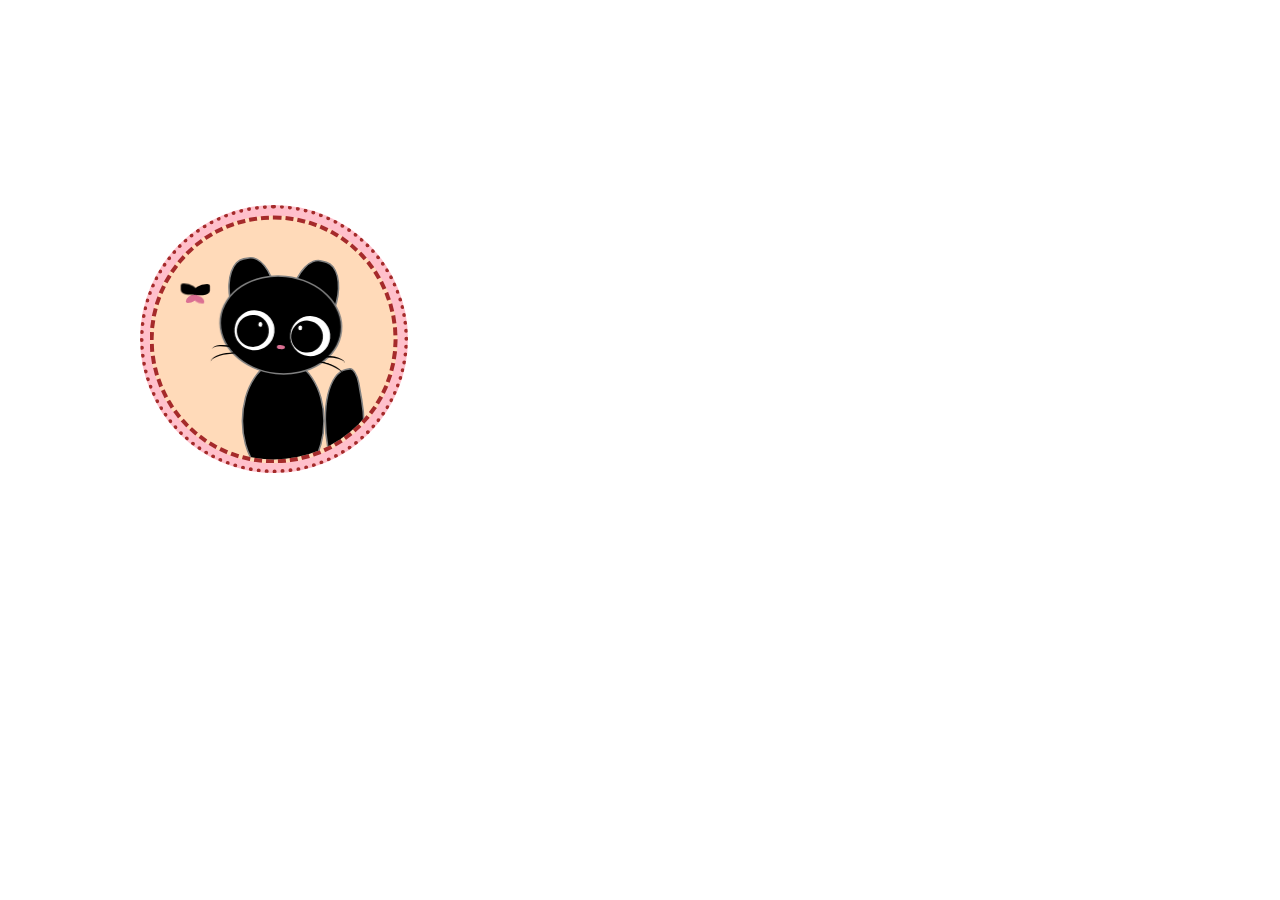
<file: index.html>
<!DOCTYPE html>
    <html>
    <head>
        <title>CAT</title>
        <style>
            .head{
                width: 150px;
                height:120px;
                border-radius: 80%;
                background-color: black;
                border: 2.5px solid grey;
                position: absolute;
                left: 2px;
                transform: rotate(6deg);
                z-index: 2;
            }
            .eye{
                width: 50px;
                height:50px;
                border-radius: 80%;
                background-color: white;
                border: 2px solid black;
                
            }
            #l{
                position: absolute;
                top: 45px;
                left: 20px;
            }
            #r{
                position: absolute;
                top: 45px;
                left: 90px;
            }
            .eyelid{
                width: 40px;
                height:40px;
                border-radius: 80%;
                background-color: black;
            }
            #l1{
                position: absolute;
                top: 53px;
                left: 25px;
            }
            #r1{
                position: absolute;
                top: 53px;
                left: 93px;
            }
            .dot{
                width:5px;
                height:6px;
                border-radius: 80%;
                background-color: white;
                border: 1px solid black;
            }
            #l2{
                position: absolute;
                top: 60px;
                left: 50px;
            }
            #r2{
                position: absolute;
                top: 59px;
                left: 100px;
            }
            .nose{
                width: 10px;
                height: 5px;
                background-color: palevioletred;
                border-radius: 45%;
                position: relative;
                top: 85px;
                left: 73px;
            }
            .whiskers{
                width: 55px;
                height: 20px;
                border-radius: 80%;
                border-top: 2px solid black;
                /* background-color: black; */
               
            }
            #l3{
                position: absolute;
                top: 98px;
                left: 2px;
                transform: rotate(10deg);
            }
            #r3{
                position: absolute;
                top: 98px;
                left: 115px;
                transform: rotate(350deg);
            }
            #l4{
                position: absolute;
                top: 105px;
                left: 2px;
                transform: rotate(350deg);
            }
            #r4{
                position: absolute;
                top: 105px;
                left: 115px;
                transform: rotate(10deg);
            }
            .cat-body{
                width: 100px;
                height: 150px;
                border-radius: 80%;
                border: 2.5px solid grey;
                background-color: black;
                position: relative;
                top: 105px;
                left: 30px;
                z-index: 1;
            }

            .ears>div{
                width: 55px;
                height: 100px;
                border-radius: 80% 80% 100% 60%;
                border: 2.5px solid grey;
                background-color: black;
                
            }
            #l5{
                position: absolute;
                top: -23px;
                left: 15px;
                transform: rotate(350deg);
            }
            #r5{
                position: absolute;
                top: -20px;
                left: 90px;
                transform: rotate(15deg);
            }
            .tail{
                width: 50px;
                height: 120px;
                border-radius: 90% 20% 80% 30%;
                
                position: absolute;
                bottom: 15px;
                left: 99px;
                background-color: black;
                border: 2.5px solid grey;
                transform: rotate(-10deg);
                
            }
            .dot-circle{
                width: 325px;
                height: 325px;
                background-color: pink;
                border-radius: 100%;
                border: 5px dotted brown;
                animation: spin 2s linear  infinite;
                
            }
            @keyframes spin{
                from{
                    transform: rotate(0deg);
                }
                to{
                    transform: rotate(360deg);
                }
            }
            .dash-circle{
                width: 300px;
                height: 300px;
                background-color: peachpuff;
                border-radius: 100%;
                border: 5px dashed brown;
                position: relative;
                bottom: 322px;
                left: 12px;
                overflow: hidden;
            }
            .circle{
                position: absolute;
                top: 5px;
                left: 80px;
               transform: scale(0.8);
               transform-origin: 300px 1000px 10px;
            }
            .cat{
                position: absolute;
                top: 70px;
                left: 80px;
                
            }
            .kan{
                position: absolute;
                top: -2px;
                right: 154.5px;
            }
            .whisks{
                position: absolute;
                bottom: 125px;
                right: 160px;
            }
            .butterfly-ru{
                width: 30px;
                height: 20px;
                background-color: black;
                border-radius: 100% 20% 50% 20%;
            }
            .butterfly-rd{
                width: 20px;
                height: 15px;
                background-color: palevioletred;
                border-radius: 100% 20%;
                transform:rotateX(180deg)
            }
             .butterfly-lu{ 
                width: 30px;
                height: 20px;
                background-color: black;
                border-radius: 100% 20% 50% 20%;
                transform: rotateY(180deg);
               
            }
            .butterfly-ld{
                width: 20px;
                height: 15px;
                background-color: palevioletred;
                border-radius: 100% 20%;
                position: relative;
                left: 9px;

             }
             .rightbf{
                position: absolute;
                top: 1px;
                left: 22px;
                animation: r-flap 0.3s infinite alternate ease-out;
             }
             .leftbf{
                position: absolute;
                animation: l-flap 0.3s infinite alternate ease-in-out;
             }
             @keyframes l-flap{
                from{
                    transform: rotateY(-30deg);
                }
                to{
                    transform: rotatey(20deg);
                }
             }
             @keyframes r-flap{
                from{
                    transform: rotateY(30deg);
                }
                to{
                    transform: rotatey(-20deg);
                }
             }
             .butterfly{
                position: absolute;
                top: 10px;
                right: 150px;
                transform: scale(0.7);
             }
        </style>
    </head>
        <body style="background-image: url('c:/Users/Administrator/Downloads/bg.jpg');background-size: cover;overflow: hidden;">    
            <div class="circle">
                <div class="dot-circle"></div>
                <div class="dash-circle">

                    <div class="cat">           
                        <div class="ears">
                            <div id="l5"></div><div id="r5"></div>
                        </div>
                    
                        <div class="head">
                            <div class="kan"> 
                                <div class="eye" id="l"></div><div class="eye" id="r"></div>
                                <div class="eyelid" id="l1"></div><div class="eyelid" id="r1"></div>
                                <div class="dot" id="l2"></div><div class="dot" id="r2"></div>
                            </div>
                            
                            <div class="nose" ></div>
                            
                            <div class="whisks">
                                <div class="whiskers" id="l3"></div><div class="whiskers" id="r3"></div>
                                <div class="whiskers" id="l4"></div><div class="whiskers" id="r4"></div>
                            </div>
                        </div>
                        <div class="cat-body" id="cb">
                            <div class="tail"></div>
                        </div>
                        <div class="butterfly">
                            <div class="leftbf">
                                <div class="butterfly-lu"></div>
                                <div class="butterfly-ld"></div>
                            </div>
                            <div class="rightbf">
                                <div class="butterfly-ru"></div>
                                <div class="butterfly-rd"></div>
                            </div>
                        </div>
                    </div>
                    </div>
                </div>
        </div>



    </body>
</html>
</file>
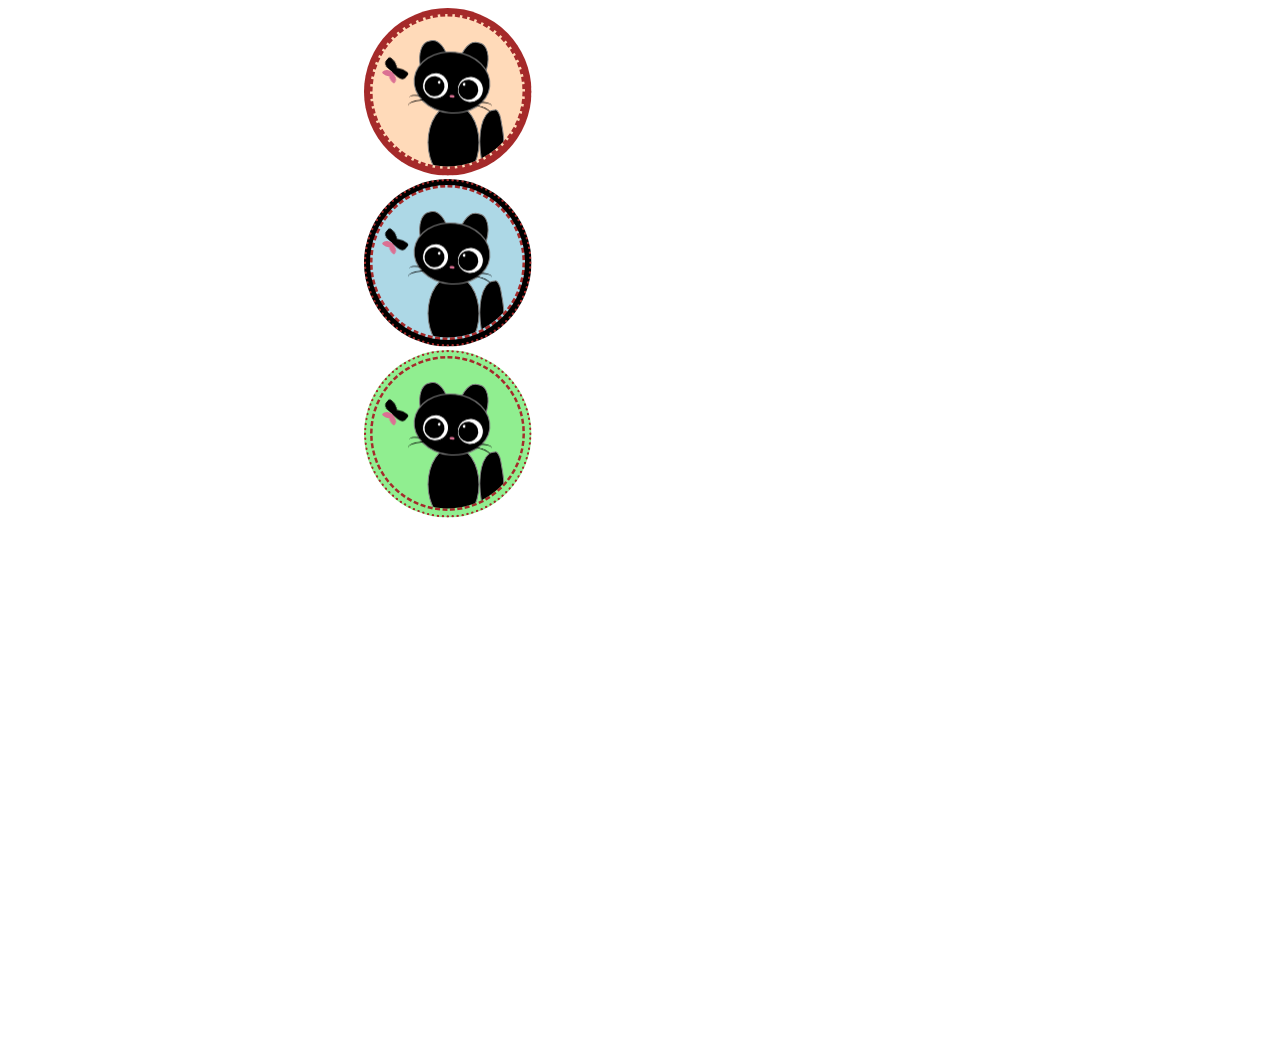
<file: new project/cat.html>
<!DOCTYPE html>
    <html>
    <head>
        <title>CAT</title>
        <link rel="stylesheet" href="cat-css.css"></link>
    </head>
    
        <body style="background-image: url('c:/Users/Administrator/Downloads/bg.jpg');background-size: 100% 65%;background-repeat: no-repeat;background-position: center-bottom 80%;overflow: hidden;">    
            


            <div class="container">
            <div class="circle" id="cat">
                <div class="dot-circle"></div>
                <div class="dash-circle">

                    <div class="cat">           
                        <div class="ears">
                            <div id="l5"></div><div id="r5"></div>
                        </div>
                    
                        <div class="head">
                            <div class="kan"> 
                                <div class="eye" id="l"></div><div class="eye" id="r"></div>
                                <div class="eyelid" id="l1"></div><div class="eyelid" id="r1"></div>
                                <div class="dot" id="l2"></div><div class="dot" id="r2"></div>
                            </div>
                            
                            <div class="nose" ></div>
                            
                            <div class="whisks">
                                <div class="whiskers" id="l3"></div><div class="whiskers" id="r3"></div>
                                <div class="whiskers" id="l4"></div><div class="whiskers" id="r4"></div>
                            </div>
                        </div>
                        <div class="cat-body" id="cb">
                            <div class="tail"></div>
                        </div>
                        <div class="butterfly">
                            <div class="leftbf">
                                <div class="butterfly-lu"></div>
                                <div class="butterfly-ld"></div>
                            </div>
                            <div class="rightbf">
                                <div class="butterfly-ru"></div>
                                <div class="butterfly-rd"></div>
                            </div>
                        </div>
                    </div>
                    

                    </div>
                </div>
                </div>
        

                <script src="cat-repition-nd-bgcolor.js"></script>
    </body>
</html>
</file>
<file: new project/cat-css.css>
.head{
                width: 150px;
                height:120px;
                border-radius: 80%;
                background-color: black;
                border: 2.5px solid grey;
                position: absolute;
                left: 2px;
                transform: rotate(6deg);
                z-index: 2;
            }
            .eye{
                width: 50px;
                height:50px;
                border-radius: 80%;
                background-color: white;
                border: 2px solid black;
                
            }
            #l{
                position: absolute;
                top: 45px;
                left: 20px;
            }
            #r{
                position: absolute;
                top: 45px;
                left: 90px;
            }
            .eyelid{
                width: 40px;
                height:40px;
                border-radius: 80%;
                background-color: black;
            }
            #l1{
                position: absolute;
                top: 53px;
                left: 25px;
            }
            #r1{
                position: absolute;
                top: 53px;
                left: 93px;
            }
            .dot{
                width:5px;
                height:6px;
                border-radius: 80%;
                background-color: white;
                border: 1px solid black;
            }
            #l2{
                position: absolute;
                top: 60px;
                left: 50px;
            }
            #r2{
                position: absolute;
                top: 59px;
                left: 100px;
            }
            .nose{
                width: 10px;
                height: 5px;
                background-color: palevioletred;
                border-radius: 45%;
                position: relative;
                top: 85px;
                left: 73px;
            }
            .whiskers{
                width: 55px;
                height: 20px;
                border-radius: 80%;
                border-top: 2px solid black;
                /* background-color: black; */
               
            }
            #l3{
                position: absolute;
                top: 98px;
                left: 2px;
                transform: rotate(10deg);
            }
            #r3{
                position: absolute;
                top: 98px;
                left: 115px;
                transform: rotate(350deg);
            }
            #l4{
                position: absolute;
                top: 105px;
                left: 2px;
                transform: rotate(350deg);
            }
            #r4{
                position: absolute;
                top: 105px;
                left: 115px;
                transform: rotate(10deg);
            }
            .cat-body{
                width: 100px;
                height: 150px;
                border-radius: 80%;
                border: 2.5px solid grey;
                background-color: black;
                position: relative;
                top: 105px;
                left: 30px;
                z-index: 1;
            }

            .ears>div{
                width: 55px;
                height: 100px;
                border-radius: 80% 80% 100% 60%;
                border: 2.5px solid grey;
                background-color: black;
                
            }
            #l5{
                position: absolute;
                top: -23px;
                left: 15px;
                transform: rotate(350deg);
            }
            #r5{
                position: absolute;
                top: -20px;
                left: 90px;
                transform: rotate(15deg);
            }
            .tail{
                width: 50px;
                height: 120px;
                border-radius: 90% 20% 80% 30%;
                
                position: absolute;
                bottom: 15px;
                left: 99px;
                background-color: black;
                border: 2.5px solid grey;
                transform: rotate(-10deg);
                
            }
            .dot-circle{
                width: 325px;
                height: 325px;
                background-color: pink;
                border-radius: 100%;
                border: 5px dotted brown;
                animation: spin 2s linear  infinite;
                
            }
            @keyframes spin{
                from{
                    transform: rotate(0deg);
                }
                to{
                    transform: rotate(360deg);
                }
            }
            .dash-circle{
                width: 300px;
                height: 300px;
                background-color: peachpuff;
                border-radius: 100%;
                border: 5px dashed brown;
                position: absolute;
                top: 12px;
                left: 12px;
                overflow: hidden;
            }
            .circle{
                /* position: absolute;
                top: 5px;*/
                left: 80px; 
                position: relative;
                height: 120px;
                width: 120px;
               margin-bottom: 220px;
                /* transform: scale(0.5);  */
               /* transform-origin: 300px 150px; */
            }
            .cat{
                position: absolute;
                top: 70px;
                left: 80px;
                
            }
            .kan{
                position: absolute;
                top: -2px;
                right: 154.5px;
            }
            .whisks{
                position: absolute;
                bottom: 125px;
                right: 160px;
            }
            .butterfly-ru{
                width: 30px;
                height: 20px;
                background-color: black;
                border-radius: 100% 20% 50% 20%;
            }
            .butterfly-rd{
                width: 20px;
                height: 15px;
                background-color: palevioletred;
                border-radius: 100% 20%;
                transform:rotateX(180deg)
            }
             .butterfly-lu{ 
                width: 30px;
                height: 20px;
                background-color: black;
                border-radius: 100% 20% 50% 20%;
                transform: rotateY(180deg);
               
            }
            .butterfly-ld{
                width: 20px;
                height: 15px;
                background-color: palevioletred;
                border-radius: 100% 20%;
                position: relative;
                left: 9px;

             }
             .rightbf{
                position: absolute;
                top: 1px;
                left: 22px;
                animation: r-flap 0.3s infinite alternate ease-out;
             }
             .leftbf{
                position: absolute;
                animation: l-flap 0.3s infinite alternate ease-in-out;
             }
             @keyframes l-flap{
                from{
                    transform: rotateY(-30deg);
                }
                to{
                    transform: rotatey(20deg);
                }
             }
             @keyframes r-flap{
                from{
                    transform: rotateY(30deg);
                }
                to{
                    transform: rotatey(-20deg);
                }
             }
             .butterfly{
                position: absolute;
                top: 10px;
                right: 150px;
                transform: rotate(40deg);
                
             }
             .container{
                display: flex;
                flex-direction: column;
                gap: 2px;
                transform: scale(0.5);
                transform-origin:top ;

             }
</file>
